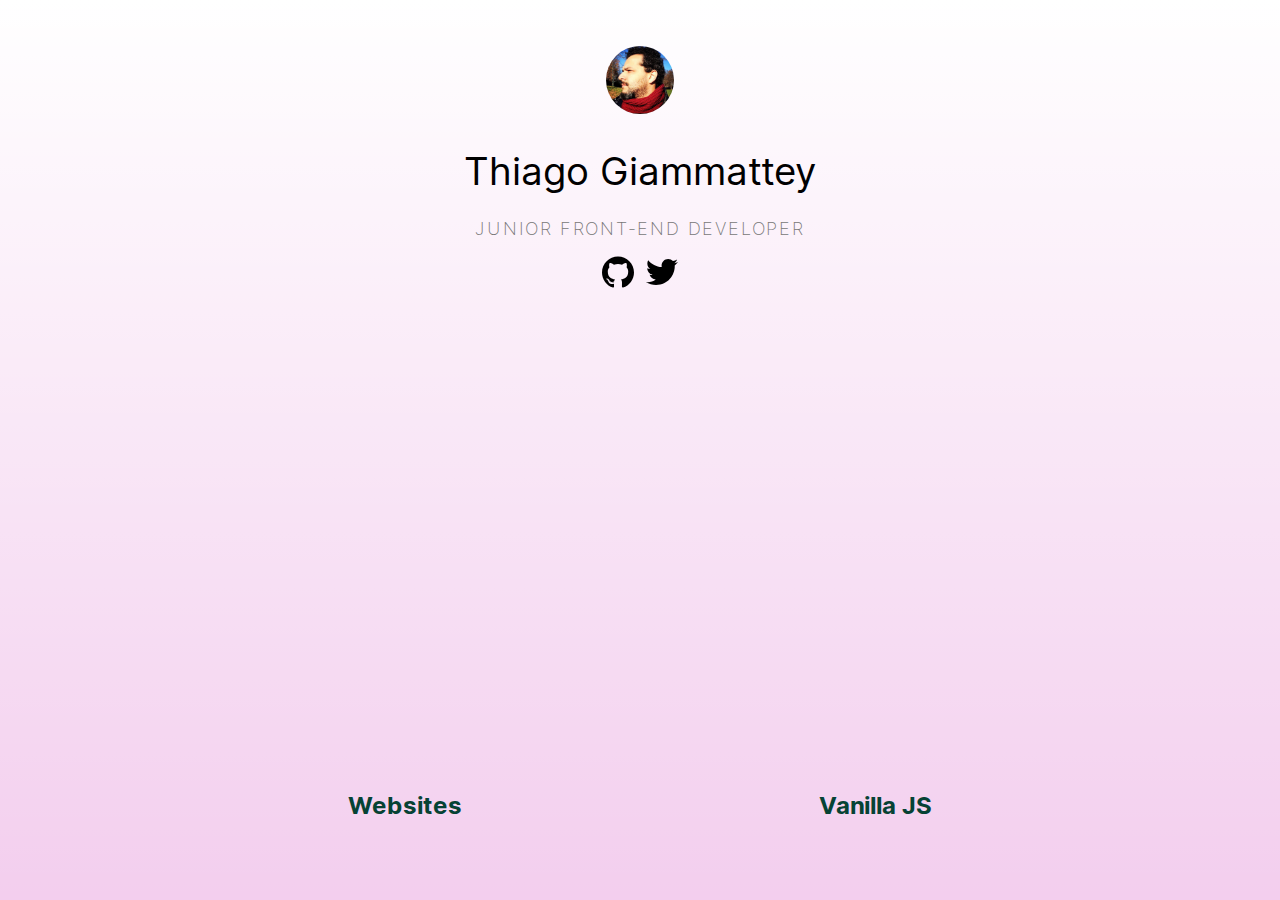
<file: index.html>
<!DOCTYPE html>
<html lang="en">
	<head>
		<meta charset="UTF-8" />
		<meta name="viewport" content="width=device-width, initial-scale=1.0" />
		<title>Thiago Giammattey</title>
		<link rel="stylesheet" href="./css/style.css" />
	</head>
	<body class="home">
		<header class="header home">
			<a href="./about.html"
				><img class="avatar" src="./assets/images/me.jpg" alt="avatar"
			/></a>
			<h1 class="animated-title">Thiago Giammattey</h1>
			<span>Junior Front-End Developer</span>
			<div class="socials">
				<a href="https://github.com/giammacarioca" target="_black">
					<img
						class="social"
						src="./assets/svg/github.svg"
						alt="github account"
					/>
				</a>
				<a href="https://twitter.com/giammacarioca" target="_blank">
					<img
						class="social"
						src="./assets/svg/twitter.svg"
						alt="twitter account"
					/>
				</a>
			</div>
		</header>
		<nav>
			<a href="./projects01.html">Websites</a>
			<a href="./projects02.html">Vanilla JS</a>
		</nav>
	</body>
</html>
</file>
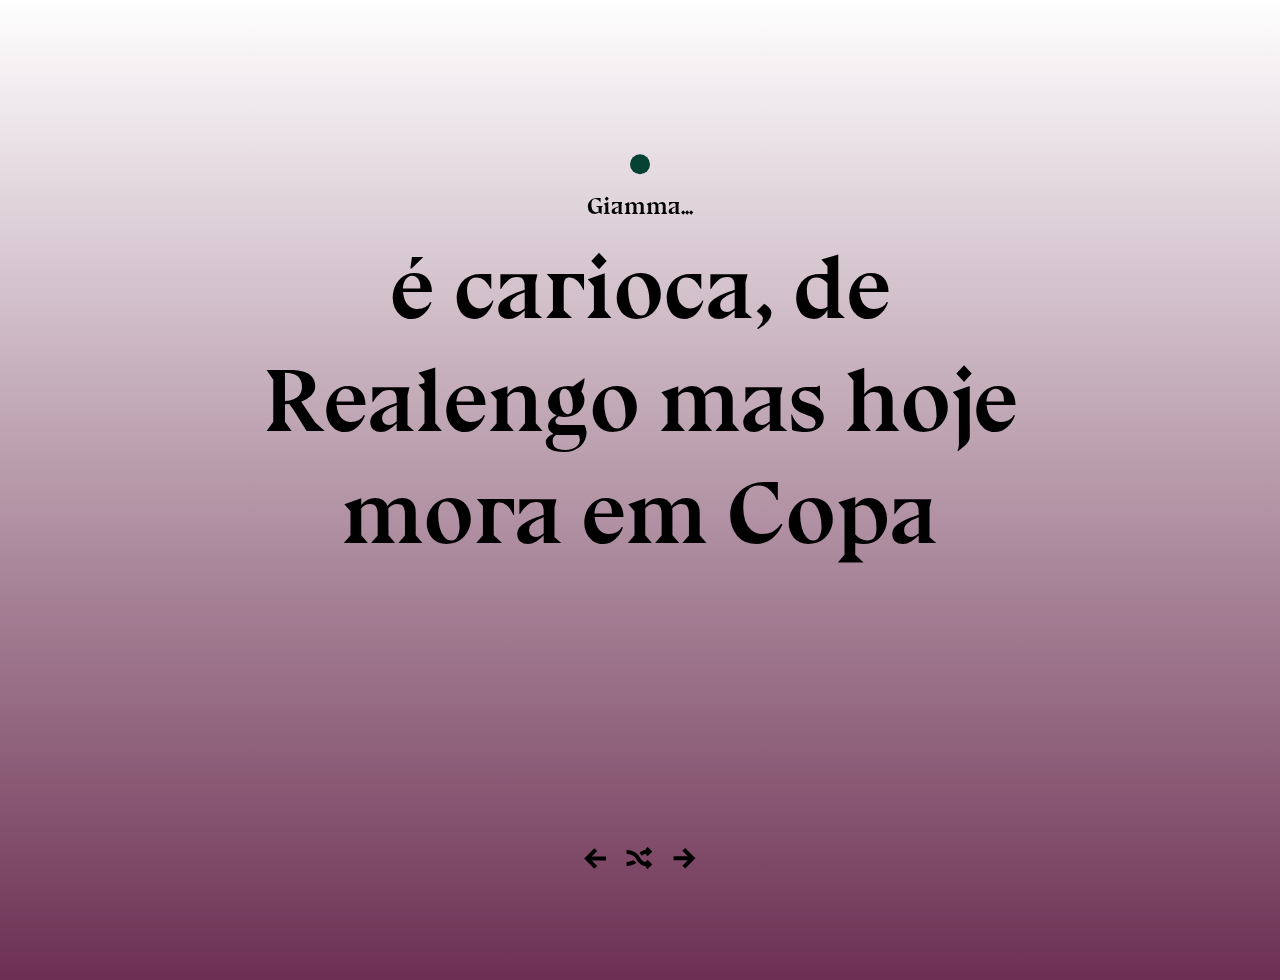
<file: about.html>
<!DOCTYPE html>
<html lang="en">
	<head>
		<meta charset="UTF-8" />
		<meta name="viewport" content="width=device-width, initial-scale=1.0" />
		<title>Sobre</title>
		<link rel="stylesheet" href="./css/style.css" />
		<script src="./script.js" defer></script>
	</head>
	<body class="about">
		<section class="about">
			<div class="circle"></div>
			<h1>
				Giamma...
			</h1>
			<h2>
				é carioca, de Realengo mas hoje mora em Copa
			</h2>
		</section>
		<footer class="footer about">
			<img src="./assets/svg/prev.svg" class="prev" />
			<img src="./assets/svg/random.svg" class="random" />
			<img src="./assets/svg/next.svg" class="next" />
		</footer>
	</body>
</html>
</file>
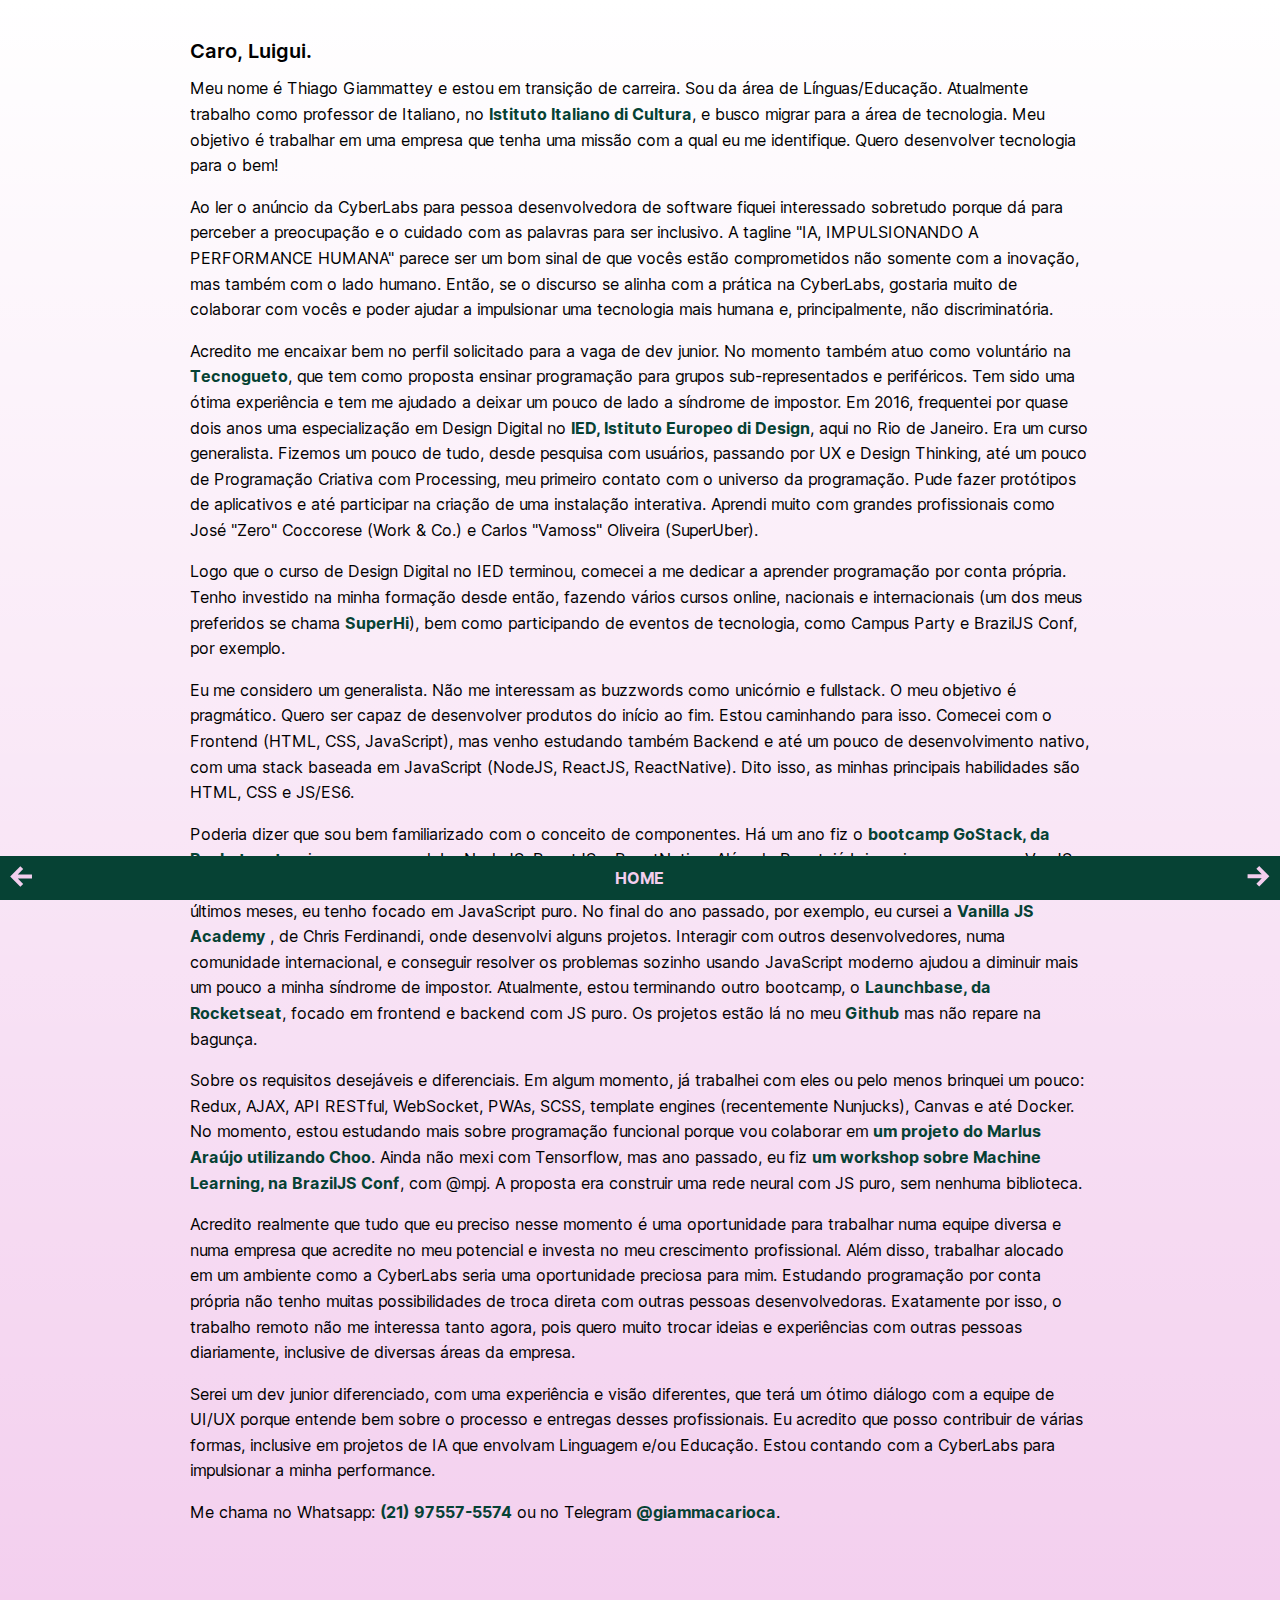
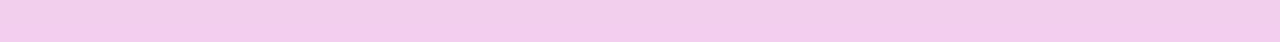
<file: cover.html>
<!DOCTYPE html>
<html lang="pt-br">
	<html>
		<head>
			<meta charset="UTF-8" />
			<meta name="viewport" content="width=device-width, initial-scale=1.0" />
			<title>Cover Letter</title>
			<link rel="stylesheet" href="./css/style.css" />
		</head>
		<body class="cover">
			<h1>Caro, Luigui.</h1>
			<p>
				Meu nome é Thiago Giammattey e estou em transição de carreira. Sou da
				área de Línguas/Educação. Atualmente trabalho como professor de
				Italiano, no
				<a href="https://iicrio.esteri.it/IIC_Riodejaneiro/it/" target="_blank"
					>Istituto Italiano di Cultura</a
				>, e busco migrar para a área de tecnologia. Meu objetivo é trabalhar em
				uma empresa que tenha uma missão com a qual eu me identifique. Quero
				desenvolver tecnologia para o bem!
			</p>
			<p>
				Ao ler o anúncio da CyberLabs para pessoa desenvolvedora de software
				fiquei interessado sobretudo porque dá para perceber a preocupação e o
				cuidado com as palavras para ser inclusivo. A tagline "IA, IMPULSIONANDO
				A PERFORMANCE HUMANA" parece ser um bom sinal de que vocês estão
				comprometidos não somente com a inovação, mas também com o lado humano.
				Então, se o discurso se alinha com a prática na CyberLabs, gostaria
				muito de colaborar com vocês e poder ajudar a impulsionar uma tecnologia
				mais humana e, principalmente, não discriminatória.
			</p>
			<p>
				Acredito me encaixar bem no perfil solicitado para a vaga de dev junior.
				No momento também atuo como voluntário na
				<a href="https://www.tecnogueto.com.br/" target="_blank">Tecnogueto</a>,
				que tem como proposta ensinar programação para grupos sub-representados
				e periféricos. Tem sido uma ótima experiência e tem me ajudado a deixar
				um pouco de lado a síndrome de impostor. Em 2016, frequentei por quase
				dois anos uma especialização em Design Digital no
				<a href="https://ied.edu.br/rio/" target="_blank"
					>IED, Istituto Europeo di Design</a
				>, aqui no Rio de Janeiro. Era um curso generalista. Fizemos um pouco de
				tudo, desde pesquisa com usuários, passando por UX e Design Thinking,
				até um pouco de Programação Criativa com Processing, meu primeiro
				contato com o universo da programação. Pude fazer protótipos de
				aplicativos e até participar na criação de uma instalação interativa.
				Aprendi muito com grandes profissionais como José "Zero" Coccorese (Work
				& Co.) e Carlos "Vamoss" Oliveira (SuperUber).
			</p>
			<p>
				Logo que o curso de Design Digital no IED terminou, comecei a me dedicar
				a aprender programação por conta própria. Tenho investido na minha
				formação desde então, fazendo vários cursos online, nacionais e
				internacionais (um dos meus preferidos se chama
				<a href="https://www.superhi.com/" target="_blank">SuperHi</a>), bem
				como participando de eventos de tecnologia, como Campus Party e BrazilJS
				Conf, por exemplo.
			</p>
			<p>
				Eu me considero um generalista. Não me interessam as buzzwords como
				unicórnio e fullstack. O meu objetivo é pragmático. Quero ser capaz de
				desenvolver produtos do início ao fim. Estou caminhando para isso.
				Comecei com o Frontend (HTML, CSS, JavaScript), mas venho estudando
				também Backend e até um pouco de desenvolvimento nativo, com uma stack
				baseada em JavaScript (NodeJS, ReactJS, ReactNative). Dito isso, as
				minhas principais habilidades são HTML, CSS e JS/ES6.
			</p>
			<p>
				Poderia dizer que sou bem familiarizado com o conceito de componentes.
				Há um ano fiz o
				<a href="rocketseat.com.br/gostack" target="_blank"
					>bootcamp GoStack, da Rocketseat</a
				>, cujo programa engloba NodeJS, ReactJS e ReactNative. Além de React,
				já brinquei um pouco com VueJS também. Fiz uns cursos na
				<a href="vuemastery.com/courses" target="_blank">VueMastery</a> e na
				<a href="designcode.io/vue" target="_blank">Design+Code</a>, onde até
				fiz um dashboard com Vue. No entanto, nos últimos meses, eu tenho focado
				em JavaScript puro. No final do ano passado, por exemplo, eu cursei a
				<a href="vanillajsacademy.com" target="_blank">Vanilla JS Academy</a>
				, de Chris Ferdinandi, onde desenvolvi alguns projetos. Interagir com
				outros desenvolvedores, numa comunidade internacional, e conseguir
				resolver os problemas sozinho usando JavaScript moderno ajudou a
				diminuir mais um pouco a minha síndrome de impostor. Atualmente, estou
				terminando outro bootcamp, o
				<a href="rocketseat.com.br/launchbase" target="_blank"
					>Launchbase, da Rocketseat</a
				>, focado em frontend e backend com JS puro. Os projetos estão lá no meu
				<a href="https://github.com/GiammaCarioca" target="_blank">Github</a>
				mas não repare na bagunça.
			</p>
			<p>
				Sobre os requisitos desejáveis e diferenciais. Em algum momento, já
				trabalhei com eles ou pelo menos brinquei um pouco: Redux, AJAX, API
				RESTful, WebSocket, PWAs, SCSS, template engines (recentemente
				Nunjucks), Canvas e até Docker. No momento, estou estudando mais sobre
				programação funcional porque vou colaborar em
				<a
					href="https://twitter.com/marlus/status/1234151833662304256"
					target="_blank"
					>um projeto do Marlus Araújo utilizando Choo</a
				>. Ainda não mexi com Tensorflow, mas ano passado, eu fiz
				<a
					href="https://braziljs.org/artigos/workshop-de-machine-learning-com-mpj-construa-uma-rede-neural-com-javascript/"
					target="_blank"
					>um workshop sobre Machine Learning, na BrazilJS Conf</a
				>, com @mpj. A proposta era construir uma rede neural com JS puro, sem
				nenhuma biblioteca.
			</p>
			<p>
				Acredito realmente que tudo que eu preciso nesse momento é uma
				oportunidade para trabalhar numa equipe diversa e numa empresa que
				acredite no meu potencial e investa no meu crescimento profissional.
				Além disso, trabalhar alocado em um ambiente como a CyberLabs seria uma
				oportunidade preciosa para mim. Estudando programação por conta própria
				não tenho muitas possibilidades de troca direta com outras pessoas
				desenvolvedoras. Exatamente por isso, o trabalho remoto não me interessa
				tanto agora, pois quero muito trocar ideias e experiências com outras
				pessoas diariamente, inclusive de diversas áreas da empresa.
			</p>
			<p>
				Serei um dev junior diferenciado, com uma experiência e visão
				diferentes, que terá um ótimo diálogo com a equipe de UI/UX porque
				entende bem sobre o processo e entregas desses profissionais. Eu
				acredito que posso contribuir de várias formas, inclusive em projetos de
				IA que envolvam Linguagem e/ou Educação. Estou contando com a CyberLabs
				para impulsionar a minha performance.
			</p>
			<p>
				Me chama no Whatsapp:
				<a href="tel:21-97557-5574">(21) 97557-5574</a> ou no Telegram
				<a href="https://telegram.me/giammacarioca">@giammacarioca</a>.
			</p>

			<footer class="footer cover">
				<a href="./projects01.html">
					<svg
						width="22"
						height="21"
						viewBox="0 0 22 21"
						fill="none"
						xmlns="http://www.w3.org/2000/svg"
					>
						<path
							fill-rule="evenodd"
							clip-rule="evenodd"
							d="M10.3376 20.7849L0.183247 10.5454L10.3376 0.305979L13.1778 3.12258L7.80002 8.54544L21.9751 8.54544V12.5454L7.80002 12.5454L13.1778 17.9683L10.3376 20.7849Z"
							fill="#000"
						/>
					</svg>
				</a>
				<a href="./">HOME</a>
				<a href="./projects02.html">
					<svg
						width="23"
						height="21"
						viewBox="0 0 23 21"
						fill="none"
						xmlns="http://www.w3.org/2000/svg"
					>
						<path
							fill-rule="evenodd"
							clip-rule="evenodd"
							d="M12.2088 0.0202637L22.3631 10.2597L12.2088 20.4992L9.36858 17.6826L14.7464 12.2597H0.571289V8.25973H14.7464L9.36858 2.83686L12.2088 0.0202637Z"
							fill="#000"
						/>
					</svg>
				</a>
			</footer>
		</body>
	</html>
</html>
</file>
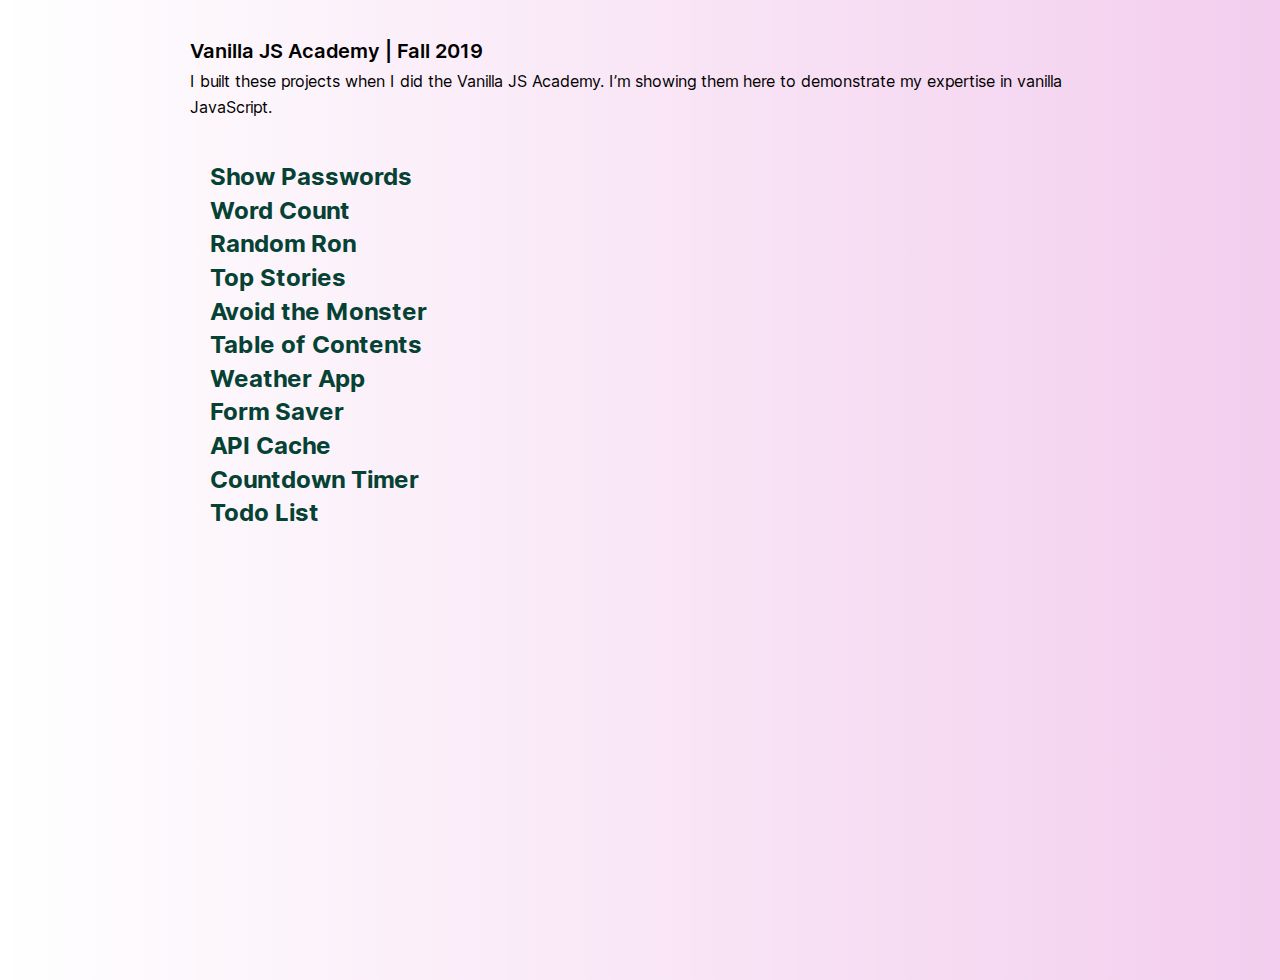
<file: projects02.html>
<!DOCTYPE html>
<html lang="en">
	<head>
		<meta charset="UTF-8" />
		<meta name="viewport" content="width=device-width, initial-scale=1.0" />
		<title>Vanilla JS</title>
		<link rel="stylesheet" href="./css/style.css" />
	</head>
	<body class="academy">
		<header class="header academy">
			<h1>Vanilla JS Academy | Fall 2019</h1>
			<p>
				I built these projects when I did the Vanilla JS Academy. I’m showing
				them here to demonstrate my expertise in vanilla JavaScript.
			</p>
		</header>
		<ul>
			<li>
				<a
					href="https://giammacarioca.github.io/vanilla-js-academy/pages/03-toggle-passwords-in-multiple-forms/"
					target="_blank"
					>Show Passwords</a
				>
			</li>
			<li>
				<a
					href="https://giammacarioca.github.io/vanilla-js-academy/pages/06-accessible-word-count/"
					target="_blank"
					>Word Count</a
				>
			</li>
			<li>
				<a
					href="https://giammacarioca.github.io/vanilla-js-academy/pages/08-random-ron-without-duplicates/"
					target="_blank"
					>Random Ron</a
				>
			</li>
			<li>
				<a
					href="https://giammacarioca.github.io/vanilla-js-academy/pages/11-sanitizing-data/"
					target="_blank"
					>Top Stories</a
				>
			</li>
			<li>
				<a
					href="https://giammacarioca.github.io/vanilla-js-academy/pages/14-find-the-monsters-track-wins/"
					target="_blank"
					>Avoid the Monster</a
				>
			</li>
			<li>
				<a
					href="https://giammacarioca.github.io/vanilla-js-academy/pages/16-table-of-contents-missing-id/"
					target="_blank"
					>Table of Contents</a
				>
			</li>
			<li>
				<a
					href="https://giammacarioca.github.io/vanilla-js-academy/pages/19-weather-app-plugin/"
					target="_blank"
					>Weather App</a
				>
			</li>
			<li>
				<a
					href="https://giammacarioca.github.io/vanilla-js-academy/pages/26-autosave-other-field-types/"
					target="_blank"
					>Form Saver</a
				>
			</li>
			<li>
				<a
					href="https://giammacarioca.github.io/vanilla-js-academy/pages/28-api-cache-fallback/"
					target="_blank"
					>API Cache</a
				>
			</li>
			<li>
				<a
					href="https://giammacarioca.github.io/vanilla-js-academy/pages/32-timer-reactive-data/"
					target="_blank"
					>Countdown Timer</a
				>
			</li>
			<li>
				<a
					href="https://giammacarioca.github.io/vanilla-js-academy/pages/35-todo-list-multiple-lists/"
					target="_blank"
					>Todo List</a
				>
			</li>
		</ul>
	</body>
</html>
</file>
<file: css/style.css>
@font-face {
	font-family: Inter;
	src: url(../assets/fonts/inter-var.woff2);
}

@font-face {
	font-family: 'Bluu Next';
	src: url(../assets/fonts/bluunext.woff2), url(../assets/fonts/bluunext.woff);
}

@keyframes animate-type {
	0% {
		font-variation-settings: 'wght' 400, 'slnt' 0;
		letter-spacing: 0em;
	}
	100% {
		font-variation-settings: 'wght' 900, 'slnt' -10;
		letter-spacing: 0.1em;
	}
}

:root {
	--green: #064234;
	--pink: #f3ceee;
	--purple: #67419e;
	--maroon: #6c3052;
	--black: #000;
	--white: #fff;
	--font-stack-serif: 'Bluu Next', 'Times New Roman', serif;
	--font-stack-sans-serif: Inter, 'Roboto', -apple-system, 'Helvetica Neue',
		Helvetica, Arial, sans-serif;
}

*,
*::before,
*::after {
	margin: 0;
	padding: 0;
	box-sizing: border-box;
}

body {
	font-family: var(--font-stack-sans-serif);
	min-height: 100vh;
	margin: 40px auto;
	max-width: 940px;
	line-height: 1.15;
	background-color: var(--pink);
	background-image: linear-gradient(
		180deg,
		var(--white),
		rgba(255, 255, 255, 0)
	);
}

h1 {
	font-size: 1.25rem;
	font-weight: 600;
	margin: 0.67em 0;
}

h1.animated-title {
	font-size: 3vw;
	font-variation-settings: 'wght' 400;
	animation: animate-type 3s infinite alternate;
}

span {
	font-weight: 200;
	color: #777;
	text-transform: uppercase;
	letter-spacing: 0.1em;
	font-size: 1.4vw;
}

@media (max-width: 784px) {
	h1.animated-title {
		font-size: 24px;

		/* font-family: var(--font-stack-serif);
		font-variation-settings: none;
		animation: none; */
	}

	span {
		font-size: 12px;
	}
}

p {
	line-height: 1.6;
	margin-bottom: 1em;
}

a {
	color: var(--green);
	font-weight: bold;
	text-decoration: none;
}

.footer {
	position: fixed;
	bottom: 0;
	left: 0;
	width: 100%;
	padding: 30px;
	display: flex;
	justify-content: center;
	align-items: center;
}

.footer img {
	margin: 0 10px;
	cursor: pointer;
}

/* HOME */
body.home {
	display: flex;
	flex-direction: column;
	justify-content: space-between;
	margin: 0 auto;
}

.header.home {
	text-align: center;
	padding-top: 40px;
}

.avatar {
	width: 5rem;
	height: 5rem;
	border: 2px solid rgba(255, 255, 255, 0);
	border-radius: 100%;
	max-width: 100%;
	padding: 0.25rem;
}

.avatar:hover {
	border: 2px solid var(--purple);
}

.social {
	margin-top: 1em;
}

.socials a {
	text-decoration: none;
	padding: 0.25rem;
}

img.social {
	border-style: none;
	height: 2rem;
	max-width: 100%;
	width: 2rem;
}

img.social:hover {
	filter: invert(30%) sepia(50%) saturate(886%) hue-rotate(225deg)
		brightness(90%) contrast(93%);
}

nav {
	display: flex;
	justify-content: space-around;
	align-items: center;
	padding-bottom: 80px;
}

nav a {
	display: inline-block;
	width: 220px;
	text-align: center;
	position: relative;
	font-family: var(--font-stack-sans-serif);
	text-decoration: none;
	font-size: 24px;
	color: var(--green);
}

nav a::before {
	content: '';
	width: 20px;
	height: 20px;
	background-color: var(--green);
	border-radius: 70%;
	display: inline-block;
	position: absolute;
	left: 50%;
	top: -30px;
	transform: translateX(-10px);
	opacity: 0;
	transition: opacity 0.4s ease-out;
}

nav a:hover::before {
	opacity: 1;
	transition: opacity 0.4s ease-in;
}

@media (max-width: 660px) {
	nav {
		flex-direction: column;
	}

	nav a {
		margin-top: 12px;
	}

	nav a:hover::before {
		display: none;
	}
}

/* COVER LETTER */
body.cover {
	padding: 0 20px 60px;
	background-color: var(--pink);
	background-image: linear-gradient(
		180deg,
		var(--white),
		rgba(255, 255, 255, 0)
	);
}

.cover a {
	color: var(--green);
}

.footer.cover {
	display: flex;
	justify-content: space-between;
	background-color: var(--green);
	padding: 10px;
}

.footer.cover a {
	color: var(--pink);
}

path {
	fill: var(--pink);
}

/* ACADEMY */
body.academy {
	background-image: linear-gradient(
		90deg,
		var(--white),
		rgba(255, 255, 255, 0)
	);
}

.academy h1 {
	margin-bottom: 6px;
}

.header.academy {
	padding: 0 20px;
}

.academy p {
	margin: 0 0 40px 0;
}

.academy a {
	font-family: var(--font-stack-sans-serif);
	font-size: 24px;
	font-weight: 700;
	line-height: 1.4;
	position: relative;
}

.academy li {
	list-style: none;
	margin-left: 40px;
}

.academy li::after {
	content: '';
	width: 20px;
	height: 20px;
	background-color: var(--maroon);
	border-radius: 70%;
	display: inline-block;
	justify-content: center;
	align-items: center;
	position: relative;
	vertical-align: middle;
	top: -4px;
	left: 5px;
	opacity: 0;
}

.academy li:hover::after {
	opacity: 1;
}

/* ABOUT */
body.about {
	font-family: var(--font-stack-serif);
	font-size: 24px;
	line-height: 1.25;
	background-color: var(--maroon);
	background-image: linear-gradient(
		180deg,
		var(--white),
		rgba(255, 255, 255, 0)
	);
	height: 100vh;
	transition: background-color 0.5s;
}

.about h1 {
	font-family: var(--font-stack-serif);
	font-size: 24px;
	margin: 10px 0;
}

.about h2 {
	font-size: 10vmin;
	color: inherit;
}

section.about {
	position: fixed;
	top: 40%;
	left: 50%;
	transform: translate(-50%, -50%);
	width: 60%;
	text-align: center;
}

section.about .circle {
	width: 20px;
	height: 20px;
	background-color: var(--green);
	border-radius: 70%;
	display: inline-block;
	transition: background-color 0.5s;
}
</file>
